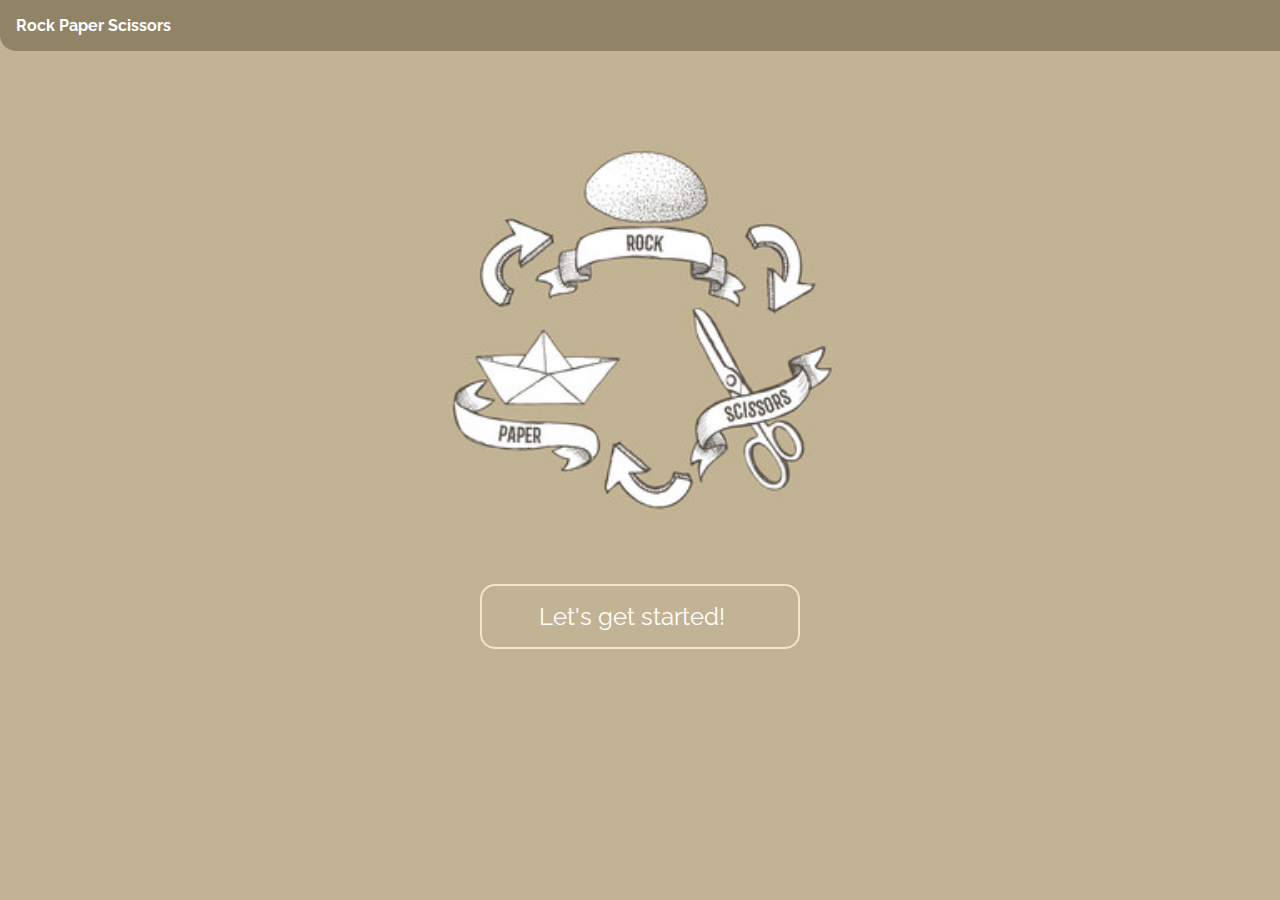
<file: index.html>
<!DOCTYPE html>
<html lang="en">
<head>
    <meta charset="UTF-8">
    <meta name="viewport" content="width=device-width, initial-scale=1.0">
    <title>rock paper scissors</title>
    <link href="styles.css" rel="stylesheet" />
    <link href="modal.css" rel="stylesheet" />
    <link rel="stylesheet" href="https://cdnjs.cloudflare.com/ajax/libs/font-awesome/4.7.0/css/font-awesome.min.css">

</head>
<body>
    <nav class="navigation container">
        <div class="nav-brand">Rock Paper Scissors</div>
    </nav>

    <header class="hero">
        <img class="hero-img" src="./bg.jpg" /> 
        <h1 class="hero-heading"> <button class="button"> <a href="game.html" class="link-primary"> Let's get started!</a> </button><br></h1>
    </header>
</body>
</html>
</file>
<file: styles.css>
@import url('https://fonts.googleapis.com/css2?family=Montserrat:wght@400;700&display=swap');
@import url('https://fonts.googleapis.com/css2?family=Roboto:wght@300&display=swap');
@import url('https://fonts.googleapis.com/css2?family=Raleway&display=swap');

:root {
    --dark-brown: #918466;
    --primary-color:#C2B394;
    --light-brown:#f5e5c5;
}

body {
    background-color: #C2B394;
    font-family: 'Raleway', sans-serif;
    margin: 0px
}

hr {
    margin: 2rem 0rem;
}

/** spaces **/

.margin-md {
    margin: 2rem;
}

/**fas icons**/
.fas{
    color: #f5e5c5;
    padding: 1rem;
    border: 0.5px solid #f5e5c5;
    border-radius: 80px;
    margin: 0.5rem;
  
    cursor: pointer;
    
}
.fas:hover{
color:#918466;
border: 0.5px solid #918466;
}

/**refreh button**/
.fa-refresh{
    display: none;
    cursor: pointer;
    color:#918466;
    border: 1px solid #918466;
    padding: 0.5rem;
    border-radius: 15px;
}
.fa-refresh:hover{
    color:#f5e5c5;
    border: 1px solid #f5e5c5;
}
/**scoreboard**/
.score{
    border: 1px solid #918466;
    border-radius: 10px;
    margin: 1rem;
    font-size: 18px;
}
/** container **/
.container {
    padding: 0rem 1rem;
}

.container-center {
    max-width: 600px;
    margin: auto;
}


    /** lists **/

    .list-non-bullet {
        list-style: none;
        padding-inline-start: 0px;
    }

    .list-item-inline {
        display: inline;
        padding: 0rem 0.5rem;
    }

/** links **/
.link {
    box-sizing: border-box;
    text-decoration: none;
    padding: 0.5rem 1rem;
}

.link-primary {
    background-color: var(--primary-color);
    border-radius: 0.5rem;
    color: white;
    display: inline;
    max-width: 140px;
    margin: 1rem 1rem 1rem 0rem;
    text-decoration: none;
}

.link-secondary {
    color: var(--dark-brown);
    border-radius: 0.5rem;
    border: 1px solid var(--dark-brown);
    display: inline;
    max-width: 140px;
    margin: 1rem 1rem 1rem 0rem;
}
/** Table **/
table{
width: 120%;
}
th,td{
    padding: 0.5rem;
}

/** navigation **/

.navigation {
    background-color: var(--dark-brown);
    color: white;
    padding: 1rem;
    border-bottom-left-radius: 1rem;
}

.navigation .nav-brand {
    font-weight: bold;
}

.navigation .nav-pills {
    text-align: right;
}

.navigation .link {
    color: white;
}

.navigation .link-active {
    font-weight: bold;
}

/** header **/

.hero {
    padding: 2rem;
    padding-top: 5rem;

}

.hero .hero-img {
    max-width: 80%;
    width: 400px;
    display: block;
    margin: auto;
}
.hero .hero-heading {
    text-align: center;
    padding-top: 1rem;
    color: var(--light-brown);
}

.hero .hero-heading .heading-inverted {
    color: var(--dark-brown);
}

.button{
    text-align: center;
    margin: 1rem 1rem 1rem 1rem; 
    padding: 1rem 1rem 1rem 1rem;
    border-radius: 15px;
    border: 2px solid #f5e5c5;
    background-color: #C2B394;
    font-family: 'Raleway', sans-serif;
    width: 20rem;
    font-size: 1.5rem;
    color: #a9ba6c;
    }
    .button:hover{
        color:#918466;
        border: 2px solid #918466;
        -webkit-box-shadow: inset 0px 0px 10px #c1c1c1;
        -moz-box-shadow: inset 0px 0px 10px #c1c1c1;
             box-shadow: inset 0px 0px 10px #c1c1c1;
   }

    #output {
        border: 2px solid white;
        border-radius: 15px;
       height: 50px;
       width: 600px;
        margin: 1rem;
        padding: 1rem;
    }

/** sections **/

.section {
    padding: 2rem;
}

.section h1 {
    text-align: center;

}

.ow {
    background-color: var(--primary-color);
}

/** footers **/

.footer {
    background-color: var(--dark-brown);
    padding: 2rem 1rem;
    text-align: center;
    color: white;
    border-top-right-radius: 1rem;
    margin-top: 5rem;
}

.footer .link {
    color: white
}

.footer .footer-header {
    font-weight: bold;
    font-size: large;
}

.footer ul {
    padding-inline-start: 0px;
}
</file>
<file: modal.css>
:root{
--win-color: green;
--lose-color: red;
--modal-duration: 1s;
}
.modal {
    display: none;
    position: fixed;
    z-index: 1;
    left: 0;
    top: 0;
    height: 100%;
    width: 100%;
    overflow: auto;
    background: rgba(0, 0, 0, 0.5);
  }
  
  .modal-content {
    background: #fff;
    text-align: center;
    margin: 10% auto;
    width: 200px;
    border-radius: 10px;
    padding: 3rem;
    box-shadow: 0 5px 8px 0 rgba(0, 0, 0, 0.2), 0 7px 20px 0 rgba(0, 0, 0, 0.17);
    animation-name: modalopen;
    animation-duration: var(--modal-duration);
  }
.text-win{
    color: var(--win-color);
}

.text-lose{
    color: var(--lose-color);
}


@keyframes modalopen{
    from{
        opacity: 0;
    }
    to{
        opacity: 1;
    }
}
</file>
